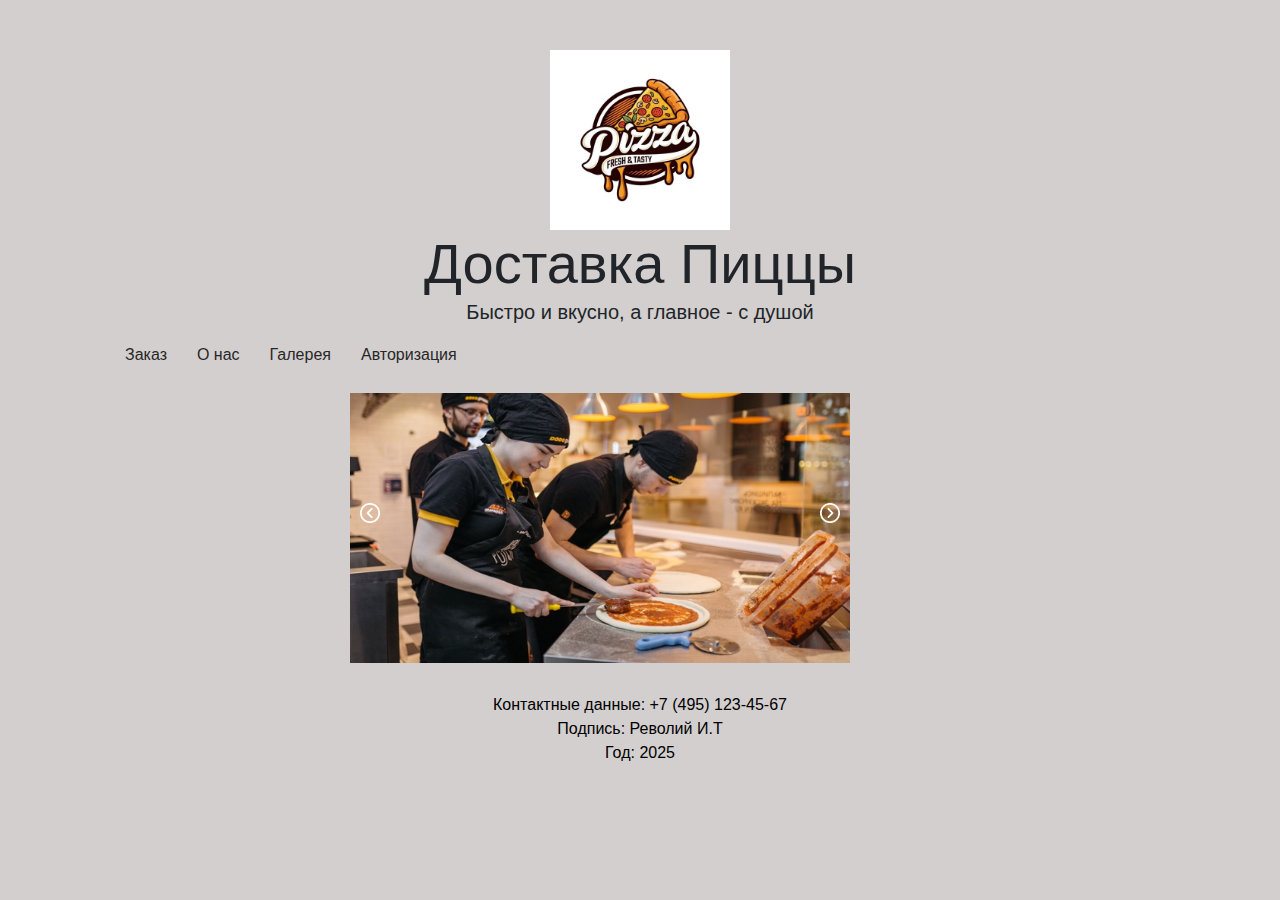
<file: qallery.html>
<!DOCTYPE html>
<html lang="en">

<head>
	<meta charset="UTF-8">
	<meta name="viewport" content="width=device-width, initial-scale=1.0, shrink-to-fit=no">
	<title>Slider Пиццы </title>
	<link rel="stylesheet" href="libs/bootstrap/css/bootstrap.min.css">
	<link rel="stylesheet" href="css/main.css">
	<link rel="stylesheet" type="text/css" href="./css/menu.css">
	<link rel="stylesheet" href="css/qallery.css">
	<link href="https://fonts.googleapis.com/css?family=Merriweather:300,400,400i,700&amp;subset=cyrillic-ext" rel="stylesheet">
</head>

<body>

	<header class="header">
		<div class="container text-center">
			<img src="img/logo/pizza-logo.jpg" width="180" alt="Пицца">
			<div class="display-4">Доставка Пиццы</div>
			<p class="lead">Быстро и вкусно, а главное - с душой</p>
			<ul class="horizontal-menu">
				<li><a href="index.html">Заказ</a></li>
				<li><a href="about.html">О нас</a></li>
				<li><a href="qallery.html">Галерея</a></li>
				<li><a href="registration.html">Авторизация</a></li>
			</ul>
		</div>
	</header>


	<div class="slider">
		<img class='slider-img' src="img/slider/1.jpg" />
		<img class='slider-img' src="img/slider/2.jpg" />
		<img class='slider-img' src="img/slider/3.jpg" />
		<img class='slider-img' src="img/slider/4.jpg" />
		<img class='slider-img' src="img/slider/5.jpg" />
	
		<div>
			<img style='opacity: 1; height: 20px;' class="prev controlls" src="img/slider/left.png" alt="">
		</div>
	
		<div>
			<img style='opacity: 1; height: 20px;'  class="next controlls" src="img/slider/right.png" alt="">
		</div>
	
	</div>

	<footer>
		<cpan>Контактные данные: +7 (495) 123-45-67</cpan>
        <cpan>Подпись: Револий И.Т</cpan>
        <cpan>Год: 2025</cpan>
	</footer>
	
	<!-- Подключаем скрипты -->


	<script src="./js/qallery.js"></script>
</body>

</html>
</file>
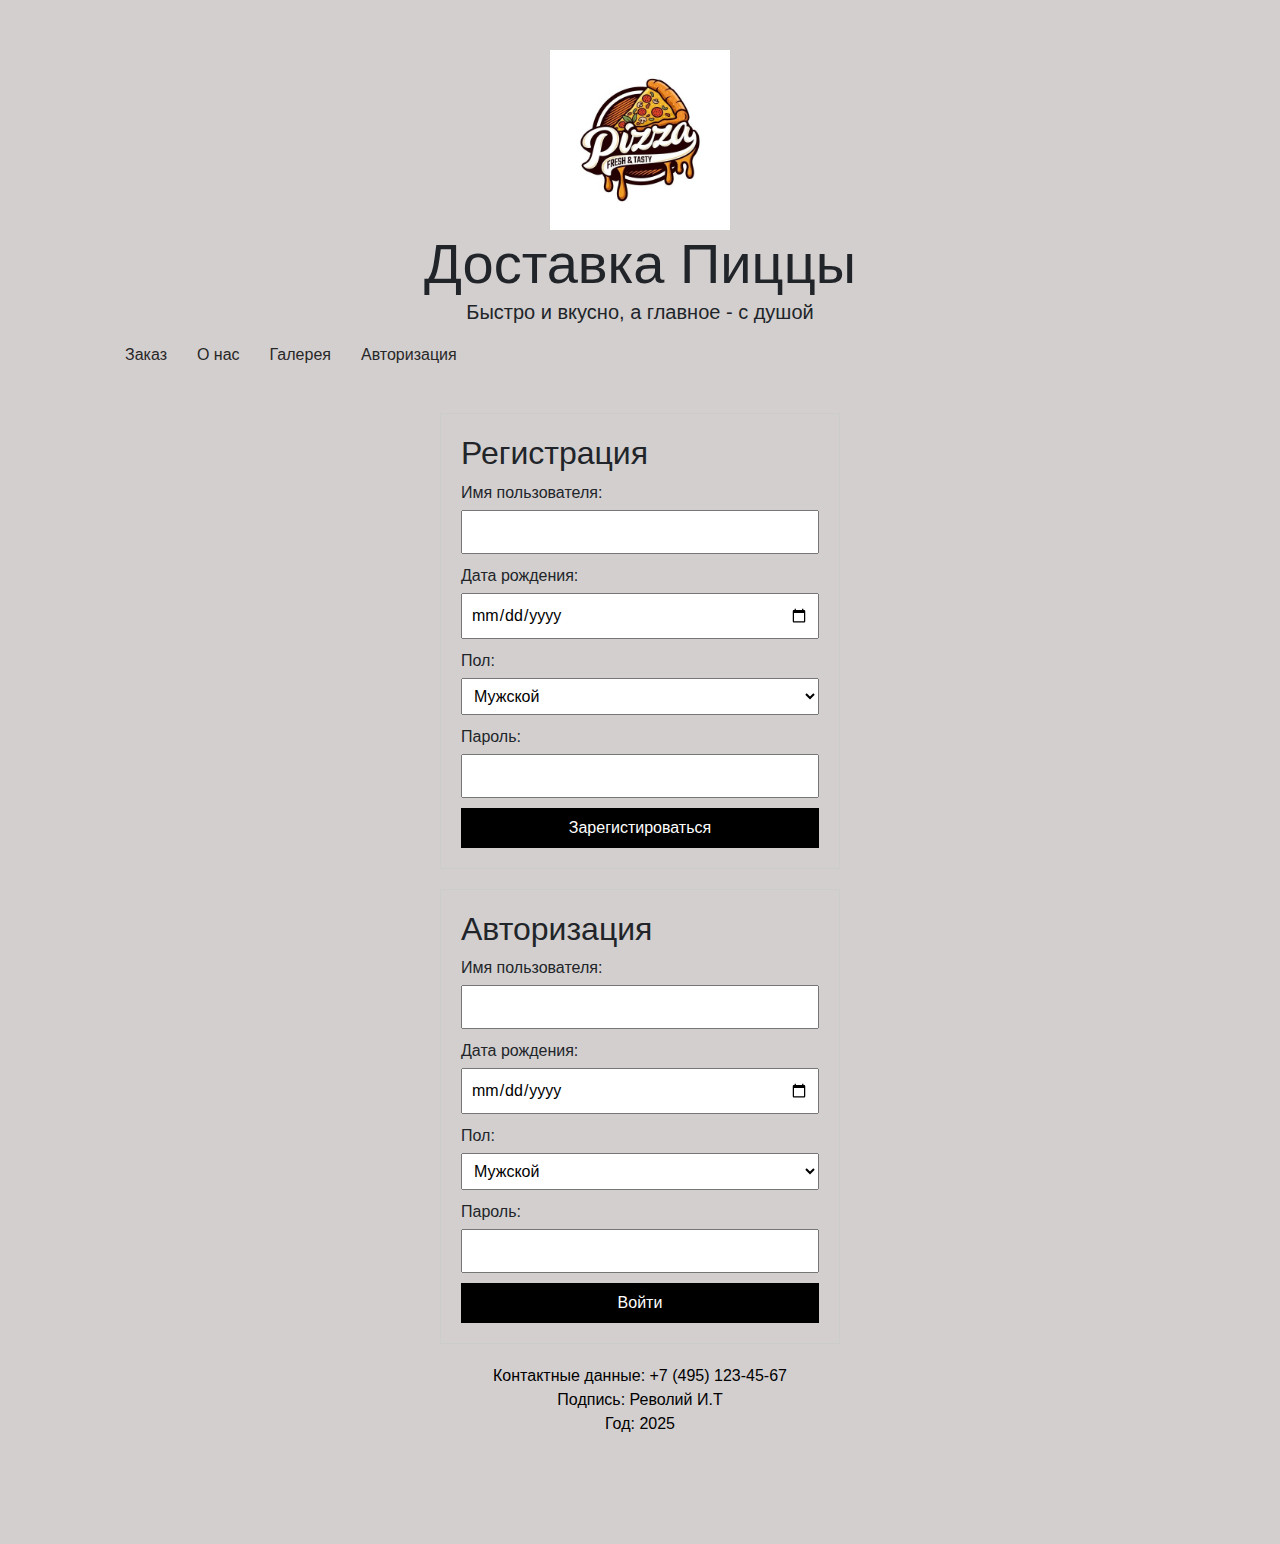
<file: registration.html>
<!DOCTYPE html>
<html lang="en">

<head>
	<meta charset="UTF-8">
	<meta name="viewport" content="width=device-width, initial-scale=1.0, shrink-to-fit=no">
	<title>Магазин Пиццы </title>
	<link rel="stylesheet" href="libs/bootstrap/css/bootstrap.min.css">
	<link rel="stylesheet" href="css/main.css">
	<link rel="stylesheet" type="text/css" href="./css/menu.css">
	<link rel="stylesheet" href="css/registration.css">
	<link href="https://fonts.googleapis.com/css?family=Merriweather:300,400,400i,700&amp;subset=cyrillic-ext" rel="stylesheet">
</head>

<body>

	<header class="header">
		<div class="container text-center">
			<img src="img/logo/pizza-logo.jpg" width="180" alt="Пицца">
			<div class="display-4">Доставка Пиццы</div>
			<p class="lead">Быстро и вкусно, а главное - с душой</p>
			<ul class="horizontal-menu">
				<li><a href="index.html">Заказ</a></li>
				<li><a href="about.html">О нас</a></li>
				<li><a href="qallery.html">Галерея</a></li>
				<li><a href="registration.html">Авторизация</a></li>
			</ul>
		</div>
	</header>


	<div id="auth_section" class="form-container">
		<h2>Регистрация</h2>
		<form id="registration-form">
			<label for="username">Имя пользователя:</label>
			<input type="text" id="username" name="username" required>
			<span class="error" id="user_error"></span>
	
			<label for="date">Дата рождения:</label>
			<input type="date" id="date" name="date" required>
			<span class="error" id="date_error"></span>
	
			<label for="sex">Пол:</label>
			<select id="sex" name="sex" required>
				<option value="male">Мужской</option>
				<option value="female">Женский</option>
			</select>

			<label for="password">Пароль:</label>
			<input type="password" id="password" name="password" required>
			<span class="error" id="password-error"></span>

			 	<button type="submit" class="button">Зарегистироваться</button>

		</form>
	</div>


	<div id="auth_section" class="form-container">
		<h2>Авторизация</h2>
		<form id="login-form">
			<label for="username">Имя пользователя:</label>
			<input type="text" id="login-username" name="username" required>
			<span class="error" id="user_error"></span>
	
			<label for="date">Дата рождения:</label>
			<input type="date" id="login-date" name="date" required>
			<span class="error" id="date_error"></span>
	
			<label for="sex">Пол:</label>
			<select id="login-sex" name="sex" required>
				<option value="male">Мужской</option>
				<option value="female">Женский</option>
			</select>

			<label for="password">Пароль:</label>
			<input type="password" id="login-password" name="password" required>
			<span class="error" id="password-error"></span>

			 	<button type="submit" class="button">Войти</button>

		</form>
	  </div>

	<footer>
		<cpan>Контактные данные: +7 (495) 123-45-67</cpan>
        <cpan>Подпись: Револий И.Т</cpan>
        <cpan>Год: 2025</cpan>
	</footer>

	<!-- Подключаем скрипты -->


	<script src="./js/registration.js"></script>

</body>

</html>
</file>
<file: css/main.css>
body, html {
	background-color:  hsl(0, 4%, 82%);
	height: 100%;
}

Footer {
	width: 100%;
	 display: flex;
	 flex-direction: column;
	 min-height: 20vh;
	background-color: hsl(0, 4%, 82%);
	color: rgb(0, 0, 0);
	text-align: center;
  }

h3, h4 {
	font-family: 'Merriweather', serif;

}

.header {
	padding-top: 50px;
	padding-bottom: 50px;
}

.product-img {
	width: 265px;
	height: auto;
	margin-left: auto;
	margin-right: auto;
}

.item-title {
    font-size: 1.5rem;
    font-weight: 500;
	font-family: 'Merriweather', serif;
	height: 70px;
}

.details-wrapper {
	display: flex;
	justify-content: space-between;
	align-items: center;
	margin-bottom: 25px;
	width: 80%;
	margin-left: auto;
	margin-right: auto;
}

.items {
	font-family: 'Merriweather', serif;
	background: #ede1d4;
	border-radius: 8px;
	width: 120px;
	display: flex;
	font-size: 18px;
	height: 30px;
	overflow: hidden;
}

.items__control {
	width: 40px;
	cursor: pointer;
	transition: 0.2s ease-in;
	text-align: center;
}

.items__control:hover {
    background: #eb5a1e;
    color: #FFF;
}

.items__current {
	width: 40px;
}

/* items--small */
.items.items--small {
	width: 90px;
	font-size: 16px;
	height: 26px;
	text-align: center;
}

.items.items--small .items__control {
	width: 30px;
}

.items.items--small .items__current {
	width: 30px;
}

.price {
	text-align: left;
}

.price__weight {
	color: #6c757d!important;
	font-size: 80%;
	line-height: 1;
}

.price__currency {
	font-size: 1.5rem;
	font-weight: 600;
	line-height: 1;
}

.btn-outline-warning {
    color: #eb5a1e;
    border-color: #eb5a1e;
}

.btn-outline-warning:hover {
    color: #FFF;
    background-color: #eb5a1e;
    border-color: #eb5a1e;
}


.cart-item__top {
	display: flex;
	align-items: flex-start;
	padding-bottom: 15px;
	border-bottom: 1px solid #dee2e6;
	margin-bottom: 15px;
}

.cart-item__img img {
	max-width: 100px;
	height: auto;
}

.cart-item__desc {
	padding-top: 15px;
	padding-left: 15px;
}

.cart-item__title {
	font-family: 'Merriweather', serif;
	font-size: 16px;
    line-height: 1.2;
	font-weight: 600;
	margin-bottom: 5px;
}

.cart-item__weight {
    color: #6c757d!important;
    font-size: 80%;
    line-height: 1;
    margin-bottom: 15px;
}

.cart-item__details {
	display: flex;
	justify-content: flex-start;
	align-items: center;
}

.cart-item__details .price__currency {
	font-size: 18px;
	margin-left: 15px;
}

.cart-total {
	font-size: 18px;
	font-weight: 500;
}

.free {
	color: #0EA107;
}

.total-price {
	color: #EB5A1E;
}

.rouble {
	color: #EB5A1E;
}

.none {
	display: none;
}
</file>
<file: css/menu.css>
/* Меню */
.horizontal-menu {
    float: left;
    display: flex;
    list-style: none;

}

.horizontal-menu li {
    margin-right: 30px;
}

.horizontal-menu li:last-child {
    margin-right: 0;
}

.horizontal-menu a {
    text-decoration: none;
    font-family:'Trebuchet MS', 'Lucida Sans Unicode', 'Lucida Grande', 'Lucida Sans', Arial, sans-serif;
    color: rgb(40, 39, 39);
}

.horizontal-menu a:hover {
    color: #eb5a1e;
}
</file>
<file: css/qallery.css>
.slider {
  width: 500px;
  height: 300px;
  position: relative;
  overflow: hidden;
  left: 350px;
}

.slider-img {
  width: 100%;
  height: 100%;
  position: absolute;
  top: 0;
  left: 0;
  opacity: 0;
  transition: opacity 0.5s ease;
}

.slider-img.active {
  opacity: 1;
}

.slider img {
  position: absolute;
  top: 40%;
  transform: translateY(-50%);
  z-index: 1;
}

.slider .prev {
  left: 10px;
}

.slider .next {
  right: 10px;
}
</file>
<file: css/registration.css>
/* Кабинет */
.hidden {
  display: none;
}
.error {
  color: red;
}
.form-container {
  max-width: 400px;
  margin: 20px auto;
  padding: 20px;
  border: 1px solid #ccc;
}
.form-container label {
  display: block;
  margin-bottom: 5px;
}
.form-container input, .form-container select {
  width: 100%;
  padding: 8px;
  margin-bottom: 10px;
  box-sizing: border-box;
}

.button {
  border: none;
  outline: 0;
  display: inline-block;
  padding: 8px;
  color: white;
  background-color: #000;
  text-align: center;
  cursor: pointer;
  width: 100%;
}
</file>
